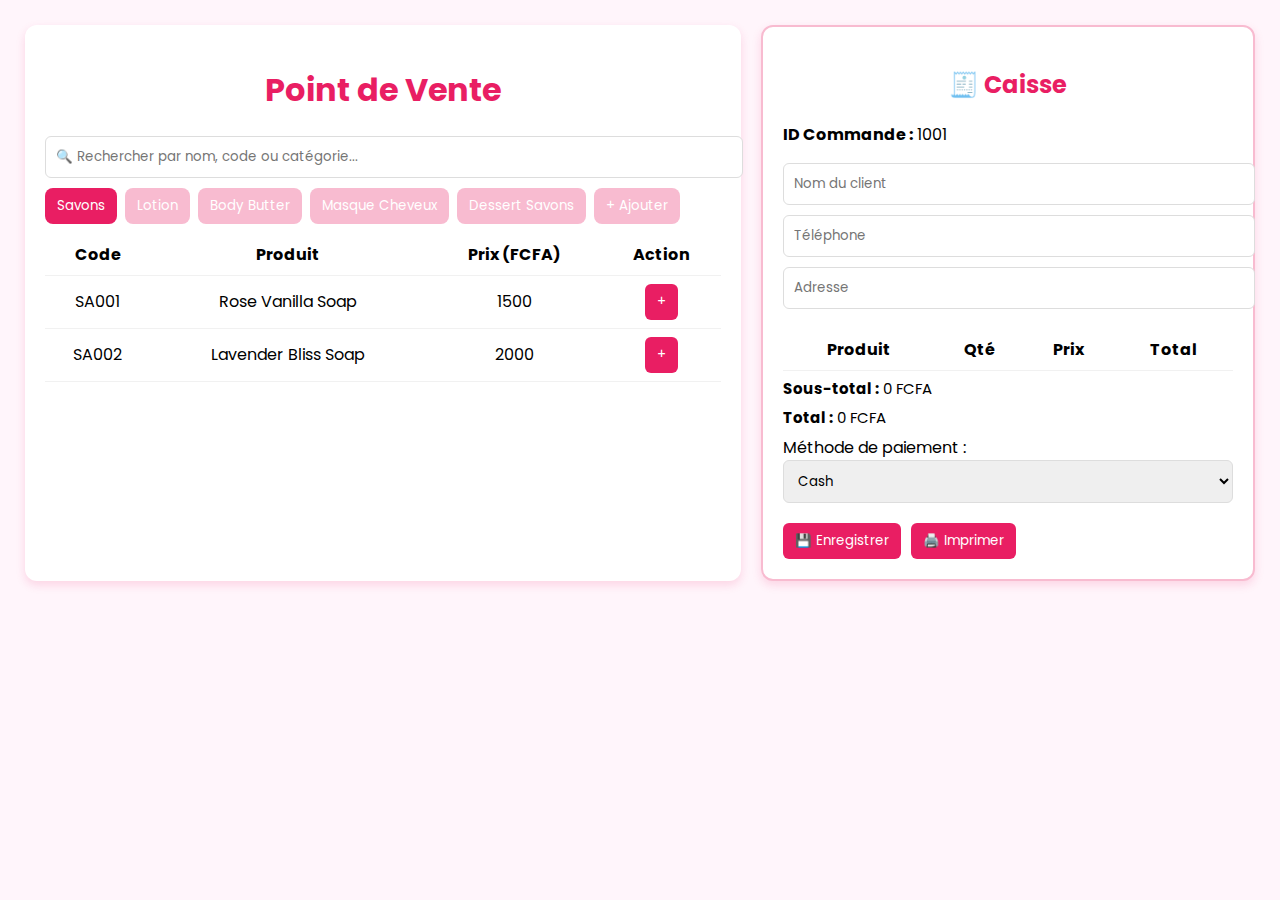
<file: Index.html>
<!DOCTYPE html>
<html lang="fr">
<head>
  <meta charset="UTF-8" />
  <meta name="viewport" content="width=device-width, initial-scale=1.0" />
  <title>Éclat de Coco POS</title>
  <link href="https://fonts.googleapis.com/css2?family=Poppins:wght@400;500;600&display=swap" rel="stylesheet">
  <style>
    body {
      margin: 0;
      font-family: 'Poppins', sans-serif;
      background-color: #fff5fb;
      display: flex;
      justify-content: space-between;
      padding: 25px;
      gap: 20px;
    }

    .product-section, .cashier-section {
      background: white;
      border-radius: 12px;
      box-shadow: 0 4px 10px rgba(233, 30, 99, 0.15);
      padding: 20px;
    }

    .product-section { flex: 1.5; }
    .cashier-section {
      flex: 1;
      border: 2px solid #f8bbd0;
    }

    h1, h2 { color: #e91e63; text-align: center; }

    input, select, button {
      font-family: 'Poppins', sans-serif;
    }

    input, select {
      width: 100%;
      padding: 10px;
      border-radius: 6px;
      border: 1px solid #ddd;
      margin-bottom: 10px;
    }

    button {
      background-color: #e91e63;
      color: white;
      border: none;
      border-radius: 6px;
      padding: 8px 12px;
      cursor: pointer;
    }

    button:hover { background-color: #d81b60; }

    .categories {
      display: flex;
      flex-wrap: wrap;
      gap: 8px;
      margin-bottom: 10px;
    }

    .category-btn {
      background: #f8bbd0;
      border: none;
      border-radius: 8px;
      padding: 8px 12px;
      color: #fff;
      cursor: pointer;
    }

    .category-btn.active { background: #e91e63; }

    table {
      width: 100%;
      border-collapse: collapse;
      margin-top: 10px;
    }

    th, td {
      border-bottom: 1px solid #f1f1f1;
      padding: 8px;
      text-align: center;
    }

    .summary p {
      font-size: 15px;
      margin: 6px 0;
    }

    .receipt {
      background: white;
      padding: 15px;
      border-radius: 10px;
      border: 1px solid #f8bbd0;
      width: 320px;
      margin: 20px auto;
      display: none;
    }
  </style>
</head>

<body>
  <!-- 🧴 PRODUITS -->
  <div class="product-section">
    <h1>Point de Vente</h1>
    <input type="text" id="searchProduct" placeholder="🔍 Rechercher par nom, code ou catégorie...">

    <div class="categories">
      <button class="category-btn active">Savons</button>
      <button class="category-btn">Lotion</button>
      <button class="category-btn">Body Butter</button>
      <button class="category-btn">Masque Cheveux</button>
      <button class="category-btn">Dessert Savons</button>
      <button class="category-btn">+ Ajouter</button>
    </div>

    <table>
      <thead>
        <tr>
          <th>Code</th>
          <th>Produit</th>
          <th>Prix (FCFA)</th>
          <th>Action</th>
        </tr>
      </thead>
      <tbody id="productList">
        <tr>
          <td>SA001</td>
          <td>Rose Vanilla Soap</td>
          <td>1500</td>
          <td><button onclick="addToCart('Rose Vanilla Soap',1500)">+</button></td>
        </tr>
        <tr>
          <td>SA002</td>
          <td>Lavender Bliss Soap</td>
          <td>2000</td>
          <td><button onclick="addToCart('Lavender Bliss Soap',2000)">+</button></td>
        </tr>
      </tbody>
    </table>
  </div>

  <!-- 💵 CAISSE -->
  <div class="cashier-section">
    <h2>🧾 Caisse</h2>
    <p><strong>ID Commande :</strong> <span id="orderId">1001</span></p>

    <div class="client-form">
      <input type="text" id="clientName" placeholder="Nom du client">
      <input type="text" id="clientPhone" placeholder="Téléphone">
      <input type="text" id="clientAddress" placeholder="Adresse">
    </div>

    <table>
      <thead>
        <tr>
          <th>Produit</th>
          <th>Qté</th>
          <th>Prix</th>
          <th>Total</th>
        </tr>
      </thead>
      <tbody id="cartItems"></tbody>
    </table>

    <div class="summary">
      <p><strong>Sous-total :</strong> <span id="subtotal">0</span> FCFA</p>
      <p><strong>Total :</strong> <span id="total">0</span> FCFA</p>
    </div>

    <label>Méthode de paiement :</label>
    <select id="paymentMethod">
      <option>Cash</option>
      <option>Wave</option>
      <option>Orange Money</option>
      <option>Moov Money</option>
      <option>Visa</option>
    </select>

    <div style="display:flex; gap:10px; margin-top:10px;">
      <button onclick="saveOrder()">💾 Enregistrer</button>
      <button onclick="printReceipt()">🖨️ Imprimer</button>
    </div>

    <!-- 🧾 REÇU -->
    <div class="receipt" id="receipt">
      <h3 style="text-align:center; color:#e91e63;">Bienvenue chez Éclat de Coco</h3>
      <p style="text-align:center; font-size:13px;">100% Produits Naturels 🌿</p>
      <hr>
      <p><strong>Nom:</strong> <span id="rName"></span></p>
      <p><strong>Adresse:</strong> <span id="rAddress"></span></p>
      <p><strong>Téléphone:</strong> <span id="rPhone"></span></p>
      <p><strong>ID Commande:</strong> <span id="rOrder"></span></p>
      <p><strong>Date:</strong> <span id="rDate"></span></p>
      <table style="width:100%;border-collapse:collapse;margin-top:10px;">
        <thead>
          <tr><th>Produit</th><th>Qté</th><th>Total</th></tr>
        </thead>
        <tbody id="rItems"></tbody>
      </table>
      <hr>
      <p><strong>Total:</strong> <span id="rTotal"></span> FCFA</p>
      <p>Le total est <span id="rTotal2"></span> FCFA sans la livraison.</p>
      <hr>
      <p style="font-size:12px;text-align:center;">
        WhatsApp : 0777000803<br>
        📧 eclatdecocoofficialci@gmail.com<br>
        Instagram : @eclatdecoco.official<br>
        ⚠️ Aucun retour possible
      </p>
    </div>
  </div>

  <!-- 🔗 External JavaScript -->
  <script src="script.js"></script>
</body>
</html>
</file>
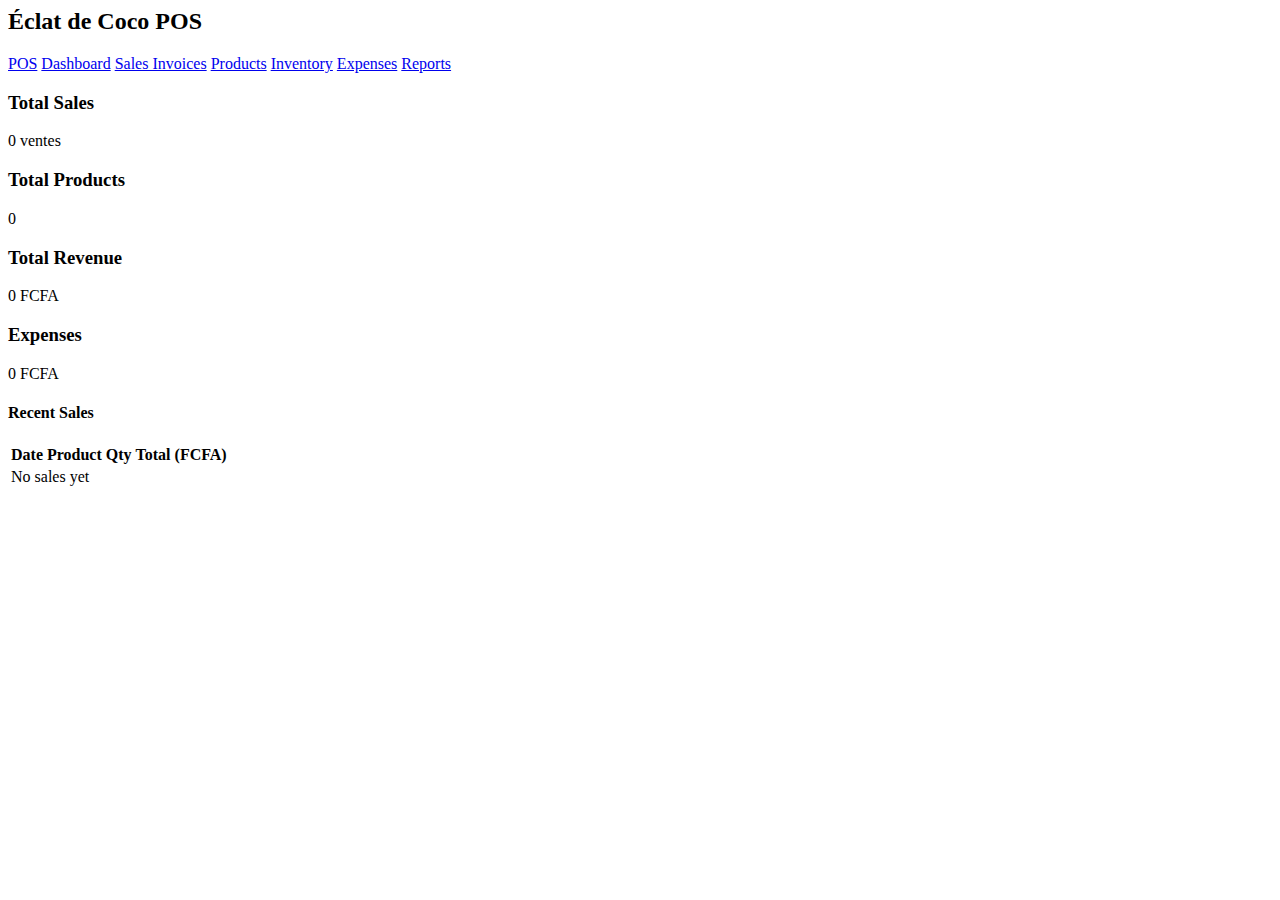
<file: dashboard.html>
<body>
  <nav>
    <h2>Éclat de Coco POS</h2>
    <div class="nav-buttons">
      <a href="index.html">POS</a>
      <a href="dashboard.html" class="active">Dashboard</a>
      <a href="sales.html">Sales Invoices</a>
      <a href="products.html">Products</a>
      <a href="inventory.html">Inventory</a>
      <a href="expenses.html">Expenses</a>
      <a href="reports.html">Reports</a>
    </div>
  </nav>

  <section class="dashboard">
    <div class="card">
      <h3>Total Sales</h3>
      <p id="total-sales">0 FCFA</p>
    </div>
    <div class="card">
      <h3>Total Products</h3>
      <p id="total-products">0</p>
    </div>
    <div class="card">
      <h3>Total Revenue</h3>
      <p id="total-revenue">0 FCFA</p>
    </div>
    <div class="card">
      <h3>Expenses</h3>
      <p id="total-expenses">0 FCFA</p>
    </div>
  </section>

  <section class="recent-sales">
    <h4>Recent Sales</h4>
    <table>
      <thead>
        <tr>
          <th>Date</th>
          <th>Product</th>
          <th>Qty</th>
          <th>Total (FCFA)</th>
        </tr>
      </thead>
      <tbody id="sales-table-body">
        <tr><td colspan="4">No sales yet</td></tr>
      </tbody>
    </table>
  </section>

  <script>
    // 🌸 Load data from localStorage
    const products = JSON.parse(localStorage.getItem('products')) || [];
    const sales = JSON.parse(localStorage.getItem('sales')) || [];
    const expenses = JSON.parse(localStorage.getItem('expenses')) || [];

    // 🧾 Calculate totals
    const totalProducts = products.length;
    const totalSales = sales.length;
    const totalRevenue = sales.reduce((sum, s) => sum + (s.total || 0), 0);
    const totalExpenses = expenses.reduce((sum, e) => sum + (e.amount || 0), 0);

    // 🩷 Update dashboard numbers
    document.getElementById('total-products').textContent = totalProducts;
    document.getElementById('total-sales').textContent = totalSales + ' ventes';
    document.getElementById('total-revenue').textContent = totalRevenue.toLocaleString() + ' FCFA';
    document.getElementById('total-expenses').textContent = totalExpenses.toLocaleString() + ' FCFA';

    // 📋 Display recent sales
    const salesTable = document.getElementById('sales-table-body');
    salesTable.innerHTML = '';

    if (sales.length > 0) {
      sales.slice(-5).reverse().forEach(sale => {
        const tr = document.createElement('tr');
        tr.innerHTML = `
          <td>${sale.date || '-'}</td>
          <td>${sale.product || '-'}</td>
          <td>${sale.qty || 0}</td>
          <td>${(sale.total || 0).toLocaleString()} FCFA</td>
        `;
        salesTable.appendChild(tr);
      });
    } else {
      salesTable.innerHTML = '<tr><td colspan="4">No sales yet</td></tr>';
    }
  </script>
</body>
</file>
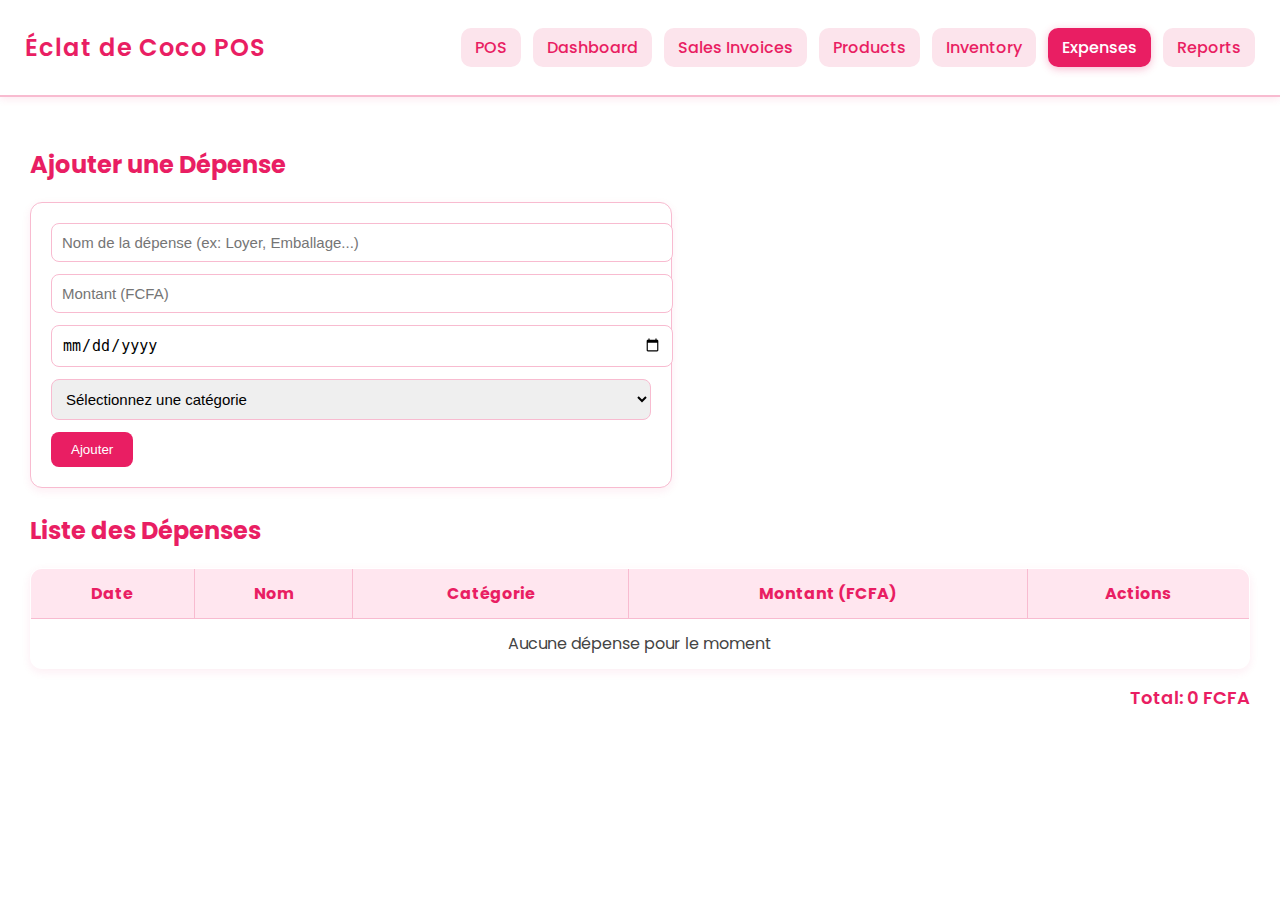
<file: expenses.html>
<!DOCTYPE html>
<html lang="fr">
<head>
  <meta charset="UTF-8">
  <meta name="viewport" content="width=device-width, initial-scale=1.0">
  <title>Dépenses | Éclat de Coco POS</title>
  <link href="https://fonts.googleapis.com/css2?family=Poppins:wght@400;500;600&display=swap" rel="stylesheet">
  <link rel="stylesheet" href="style.css">

  <style>
    body {
      font-family: 'Poppins', sans-serif;
      background: #fff;
      color: #444;
      margin: 0;
    }

    nav {
      display: flex;
      justify-content: space-between;
      align-items: center;
      background: white;
      border-bottom: 2px solid #f8bbd0;
      padding: 10px 25px;
      box-shadow: 0 2px 8px rgba(233, 30, 99, 0.1);
    }

    nav h2 {
      color: #e91e63;
      font-weight: 600;
    }

    .nav-buttons a {
      text-decoration: none;
      color: #e91e63;
      background: #fce4ec;
      border-radius: 10px;
      padding: 8px 14px;
      margin-left: 8px;
      font-weight: 500;
      transition: 0.3s;
    }

    .nav-buttons a:hover {
      background: #f8bbd0;
    }

    .nav-buttons a.active {
      background: #e91e63;
      color: #fff;
      box-shadow: 0 2px 8px rgba(233, 30, 99, 0.3);
    }

    section {
      padding: 30px;
    }

    h2 {
      color: #e91e63;
      margin-bottom: 20px;
    }

    .expense-form {
      background: #fff;
      border: 1px solid #f8bbd0;
      padding: 20px;
      border-radius: 12px;
      box-shadow: 0 3px 10px rgba(233, 30, 99, 0.08);
      margin-bottom: 25px;
      width: 100%;
      max-width: 600px;
    }

    .expense-form input,
    .expense-form select {
      width: 100%;
      padding: 10px;
      border: 1px solid #f8bbd0;
      border-radius: 8px;
      margin-bottom: 12px;
      font-size: 15px;
    }

    .expense-form button {
      background: #e91e63;
      color: white;
      border: none;
      padding: 10px 20px;
      border-radius: 8px;
      cursor: pointer;
      font-weight: 500;
      transition: 0.3s;
    }

    .expense-form button:hover {
      background: #c2185b;
    }

    table {
      width: 100%;
      border-collapse: collapse;
      background: #fff;
      border: 1px solid #f8bbd0;
      border-radius: 12px;
      overflow: hidden;
      box-shadow: 0 3px 10px rgba(233, 30, 99, 0.08);
    }

    th, td {
      border: 1px solid #f8bbd0;
      padding: 12px;
      text-align: center;
    }

    th {
      background: #ffe6ef;
      color: #e91e63;
    }

    .delete-btn {
      background: #f8bbd0;
      color: #e91e63;
      border: none;
      border-radius: 6px;
      padding: 6px 12px;
      cursor: pointer;
      transition: 0.3s;
    }

    .delete-btn:hover {
      background: #e91e63;
      color: white;
    }

    #total-expenses {
      font-weight: 600;
      font-size: 18px;
      color: #e91e63;
      margin-top: 15px;
      text-align: right;
    }
  </style>
</head>

<body>
  <nav>
    <h2>Éclat de Coco POS</h2>
    <div class="nav-buttons">
      <a href="index.html">POS</a>
      <a href="dashboard.html">Dashboard</a>
      <a href="sales_invoices.html">Sales Invoices</a>
      <a href="products.html">Products</a>
      <a href="inventory.html">Inventory</a>
      <a href="expenses.html" class="active">Expenses</a>
      <a href="reports.html">Reports</a>
    </div>
  </nav>

  <section>
    <h2>Ajouter une Dépense</h2>

    <form class="expense-form" id="expenseForm">
      <input type="text" id="expenseName" placeholder="Nom de la dépense (ex: Loyer, Emballage...)" required>
      <input type="number" id="expenseAmount" placeholder="Montant (FCFA)" required>
      <input type="date" id="expenseDate" required>
      <select id="expenseCategory" required>
        <option value="">Sélectionnez une catégorie</option>
        <option value="Loyer">Loyer</option>
        <option value="Emballage">Emballage</option>
        <option value="Ingrédients">Ingrédients</option>
        <option value="Transport">Transport</option>
        <option value="Divers">Divers</option>
      </select>
      <button type="submit">Ajouter</button>
    </form>

    <h2>Liste des Dépenses</h2>

    <table>
      <thead>
        <tr>
          <th>Date</th>
          <th>Nom</th>
          <th>Catégorie</th>
          <th>Montant (FCFA)</th>
          <th>Actions</th>
        </tr>
      </thead>
      <tbody id="expenseTableBody">
        <tr><td colspan="5">Aucune dépense pour le moment</td></tr>
      </tbody>
    </table>

    <p id="total-expenses">Total: 0 FCFA</p>
  </section>

  <script>
    const expenseForm = document.getElementById('expenseForm');
    const tableBody = document.getElementById('expenseTableBody');
    const totalExpenses = document.getElementById('total-expenses');

    let expenses = JSON.parse(localStorage.getItem('expenses')) || [];

    function renderExpenses() {
      tableBody.innerHTML = '';
      if (expenses.length === 0) {
        tableBody.innerHTML = '<tr><td colspan="5">Aucune dépense pour le moment</td></tr>';
        totalExpenses.textContent = 'Total: 0 FCFA';
        return;
      }

      let total = 0;

      expenses.forEach((exp, index) => {
        const tr = document.createElement('tr');
        tr.innerHTML = `
          <td>${exp.date}</td>
          <td>${exp.name}</td>
          <td>${exp.category}</td>
          <td>${parseFloat(exp.amount).toLocaleString()}</td>
          <td><button class="delete-btn" onclick="deleteExpense(${index})">🗑 Supprimer</button></td>
        `;
        tableBody.appendChild(tr);
        total += parseFloat(exp.amount);
      });

      totalExpenses.textContent = 'Total: ' + total.toLocaleString() + ' FCFA';
    }

    expenseForm.addEventListener('submit', (e) => {
      e.preventDefault();
      const name = document.getElementById('expenseName').value;
      const amount = document.getElementById('expenseAmount').value;
      const date = document.getElementById('expenseDate').value;
      const category = document.getElementById('expenseCategory').value;

      expenses.push({ name, amount, date, category });
      localStorage.setItem('expenses', JSON.stringify(expenses));
      expenseForm.reset();
      renderExpenses();
    });

    function deleteExpense(index) {
      if (confirm('Supprimer cette dépense ?')) {
        expenses.splice(index, 1);
        localStorage.setItem('expenses', JSON.stringify(expenses));
        renderExpenses();
      }
    }

    renderExpenses();
  </script>
</body>
</html>
</file>
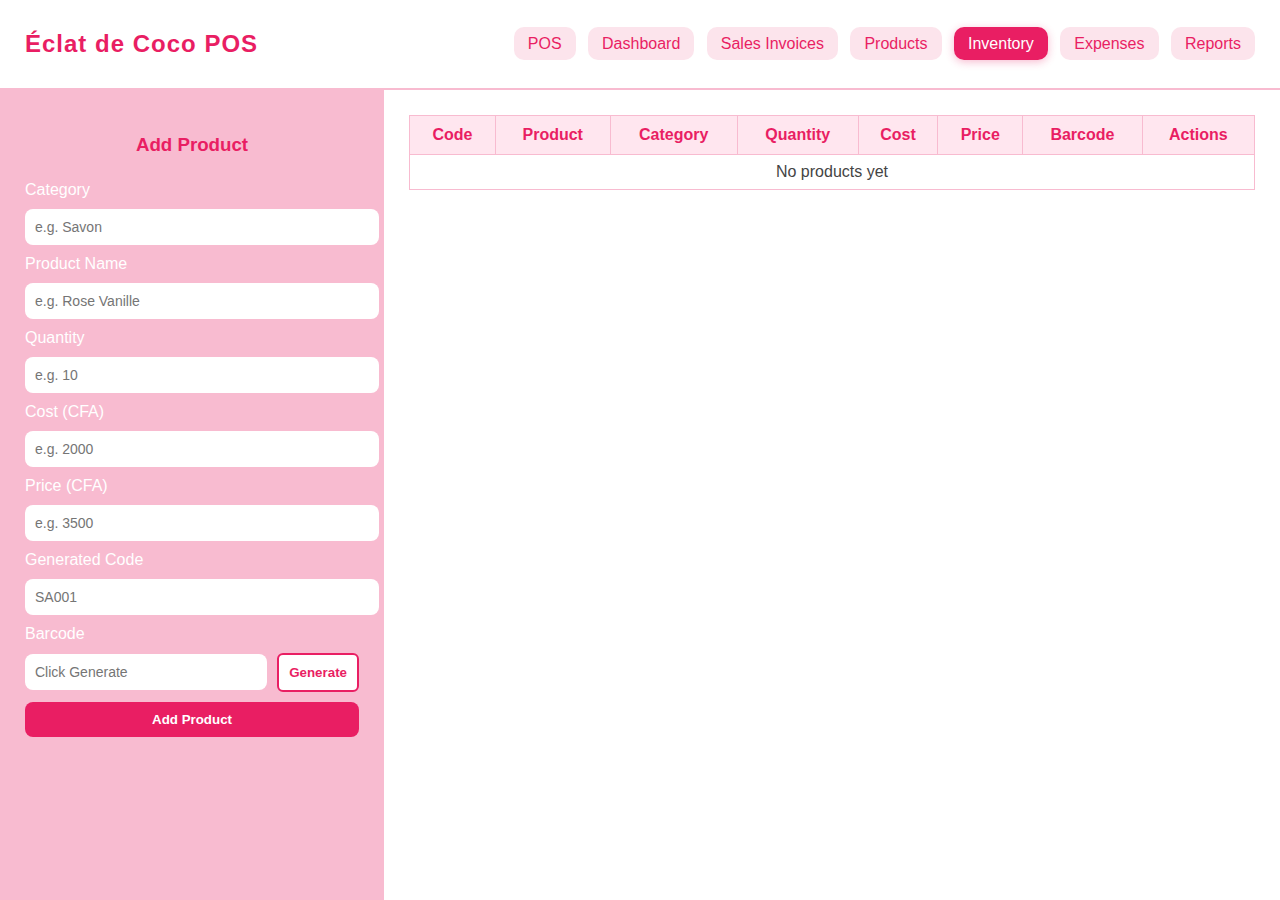
<file: inventory.html>
<!DOCTYPE html>
<html lang="fr">
<head>
  <meta charset="UTF-8" />
  <meta name="viewport" content="width=device-width, initial-scale=1.0" />
  <title>Inventory | Éclat de Coco POS</title>
  <link rel="stylesheet" href="style.css" />
  <style>
    .inventory-container {
      display: flex;
      height: 100vh;
      background: #fff;
      font-family: 'Poppins', sans-serif;
    }

    .inventory-form {
      width: 30%;
      background: #f8bbd0;
      padding: 25px;
      box-sizing: border-box;
      display: flex;
      flex-direction: column;
      justify-content: flex-start;
      gap: 10px;
    }

    .inventory-form h3 {
      color: #e91e63;
      text-align: center;
      margin-bottom: 15px;
    }

    .inventory-form label {
      font-weight: 500;
      color: #fff;
    }

    .inventory-form input {
      width: 100%;
      padding: 10px;
      border: none;
      border-radius: 8px;
      outline: none;
      font-size: 14px;
    }

    .inventory-form button {
      background: #e91e63;
      color: white;
      border: none;
      border-radius: 8px;
      padding: 10px;
      cursor: pointer;
      font-weight: 600;
      transition: all 0.3s ease;
    }

    .inventory-form button:hover {
      background: #d81b60;
    }

    .inventory-table {
      flex: 1;
      padding: 25px;
      overflow-y: auto;
    }

    .inventory-table table {
      width: 100%;
      border-collapse: collapse;
      text-align: center;
    }

    .inventory-table th {
      background-color: #ffe6ef;
      color: #e91e63;
      padding: 10px;
      border: 1px solid #f8bbd0;
    }

    .inventory-table td {
      border: 1px solid #f8bbd0;
      padding: 8px;
    }

    .edit-btn, .delete-btn {
      border: none;
      padding: 6px 10px;
      border-radius: 6px;
      cursor: pointer;
      font-size: 13px;
    }

    .edit-btn {
      background-color: #f8bbd0;
      color: #e91e63;
    }

    .delete-btn {
      background-color: #e91e63;
      color: #fff;
    }

    .barcode-box {
      display: flex;
      gap: 10px;
      align-items: center;
    }

    .barcode-box button {
      background-color: white;
      color: #e91e63;
      border: 2px solid #e91e63;
      font-weight: 600;
      border-radius: 6px;
      cursor: pointer;
    }

    .barcode-box button:hover {
      background-color: #e91e63;
      color: white;
    }
  </style>
</head>

<body>
  <nav>
    <h2>Éclat de Coco POS</h2>
    <div class="nav-buttons">
      <a href="index.html">POS</a>
      <a href="dashboard.html">Dashboard</a>
      <a href="sales_invoices.html">Sales Invoices</a>
      <a href="products.html">Products</a>
      <a href="inventory.html" class="active">Inventory</a>
      <a href="expenses.html">Expenses</a>
      <a href="reports.html">Reports</a>
    </div>
  </nav>

  <div class="inventory-container">
    <!-- 💖 Left: Add Product Form -->
    <div class="inventory-form">
      <h3>Add Product</h3>

      <label>Category</label>
      <input type="text" id="category" placeholder="e.g. Savon" />

      <label>Product Name</label>
      <input type="text" id="name" placeholder="e.g. Rose Vanille" />

      <label>Quantity</label>
      <input type="number" id="quantity" placeholder="e.g. 10" />

      <label>Cost (CFA)</label>
      <input type="number" id="cost" placeholder="e.g. 2000" />

      <label>Price (CFA)</label>
      <input type="number" id="price" placeholder="e.g. 3500" />

      <label>Generated Code</label>
      <input type="text" id="code" placeholder="SA001" readonly />

      <label>Barcode</label>
      <div class="barcode-box">
        <input type="text" id="barcode" placeholder="Click Generate" readonly />
        <button type="button" onclick="generateBarcode()">Generate</button>
      </div>

      <button onclick="addProduct()">Add Product</button>
    </div>

    <!-- 💖 Right: Product Table -->
    <div class="inventory-table">
      <table id="productTable">
        <thead>
          <tr>
            <th>Code</th>
            <th>Product</th>
            <th>Category</th>
            <th>Quantity</th>
            <th>Cost</th>
            <th>Price</th>
            <th>Barcode</th>
            <th>Actions</th>
          </tr>
        </thead>
        <tbody id="productBody">
          <tr><td colspan="8">No products yet</td></tr>
        </tbody>
      </table>
    </div>
  </div>

  <script>
    const tableBody = document.getElementById('productBody');
    let inventory = JSON.parse(localStorage.getItem('inventory')) || [];

    const categoryCodes = {
      "savon": "SA",
      "lotion": "LO",
      "masque": "MA",
      "cheveux": "CH",
      "body butter": "BB"
    };

    function generateProductCode(category) {
      const prefix = categoryCodes[category.toLowerCase()] || "PR";
      const randomNum = Math.floor(1 + Math.random() * 999).toString().padStart(3, '0');
      return prefix + randomNum;
    }

    function generateBarcode() {
      const randomBarcode = Math.floor(100000000000 + Math.random() * 900000000000);
      document.getElementById('barcode').value = randomBarcode;
    }

    function loadInventory() {
      tableBody.innerHTML = '';
      if (inventory.length === 0) {
        tableBody.innerHTML = '<tr><td colspan="8">No products yet</td></tr>';
        return;
      }

      inventory.forEach((item, i) => {
        const row = document.createElement('tr');
        row.innerHTML = `
          <td>${item.code}</td>
          <td>${item.productName}</td>
          <td>${item.category}</td>
          <td>${item.quantity}</td>
          <td>${item.cost}</td>
          <td>${item.price}</td>
          <td>${item.barcode}</td>
          <td>
            <button class="edit-btn" onclick="editProduct(${i})">Edit</button>
            <button class="delete-btn" onclick="deleteProduct(${i})">Delete</button>
          </td>
        `;
        tableBody.appendChild(row);
      });
    }

    function addProduct() {
      const category = document.getElementById('category').value.trim();
      const name = document.getElementById('name').value.trim();
      const quantity = document.getElementById('quantity').value.trim();
      const cost = document.getElementById('cost').value.trim();
      const price = document.getElementById('price').value.trim();
      const barcode = document.getElementById('barcode').value.trim();

      if (!category || !name || !quantity || !cost || !price) {
        alert('Please fill all fields.');
        return;
      }

      const code = generateProductCode(category);
      document.getElementById('code').value = code;

      const newProduct = {
        code,
        productName: name,
        category,
        quantity,
        cost,
        price,
        barcode
      };

      inventory.push(newProduct);
      localStorage.setItem('inventory', JSON.stringify(inventory));
      loadInventory();

      // 🧼 Clear form completely
      document.querySelectorAll('.inventory-form input').forEach(input => input.value = '');
    }

    function deleteProduct(index) {
      if (confirm("Delete this product?")) {
        inventory.splice(index, 1);
        localStorage.setItem('inventory', JSON.stringify(inventory));
        loadInventory();
      }
    }

    function editProduct(index) {
      const product = inventory[index];
      const newName = prompt("Edit product name:", product.productName);
      if (newName !== null && newName.trim() !== "") {
        inventory[index].productName = newName.trim();
        localStorage.setItem('inventory', JSON.stringify(inventory));
        loadInventory();
      }
    }

    document.addEventListener('DOMContentLoaded', loadInventory);
  </script>
</body>
</html>
</file>
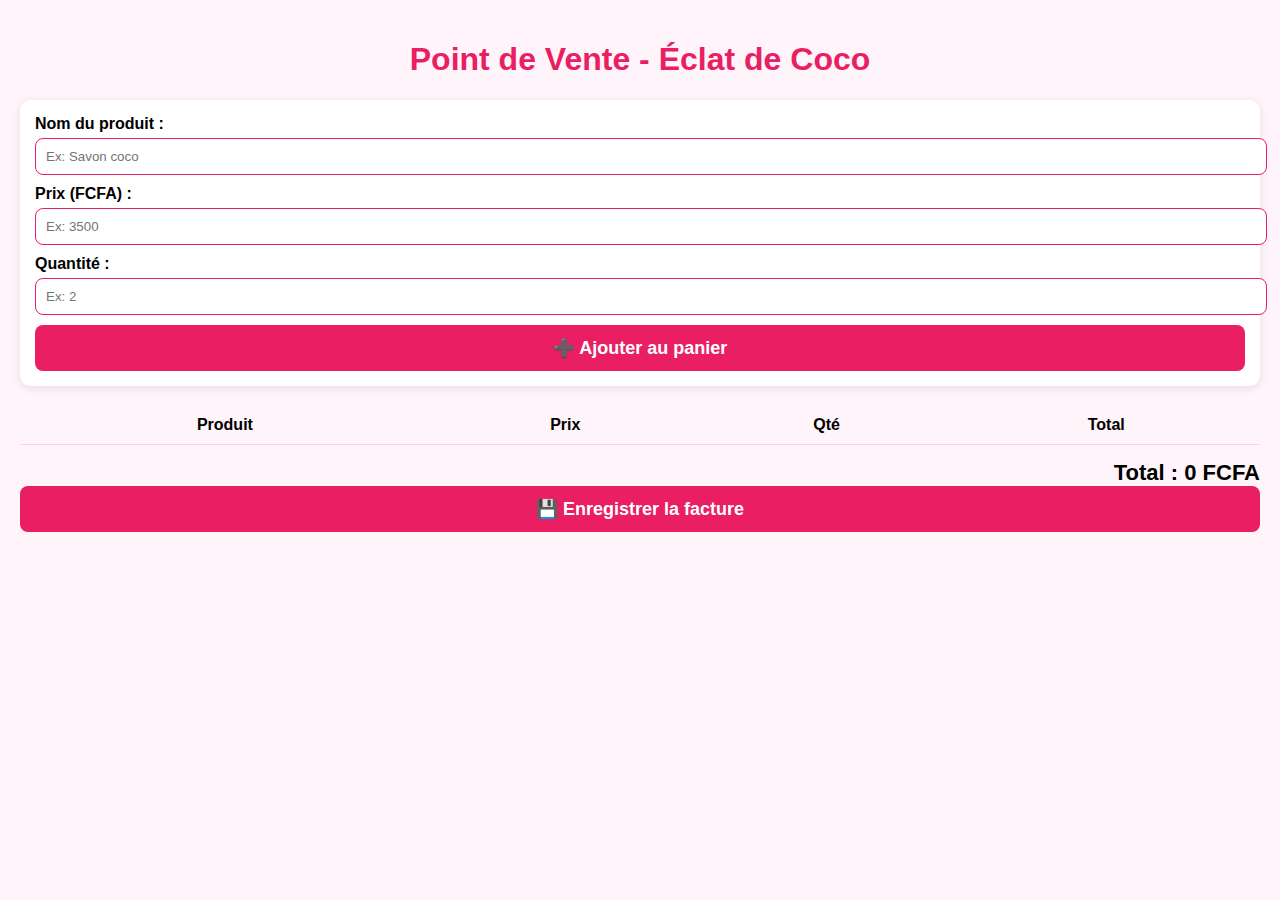
<file: Pos.html>
<!DOCTYPE html>
<html lang="fr">
<head>
  <meta charset="UTF-8">
  <meta name="viewport" content="width=device-width, initial-scale=1.0">
  <title>POS - Éclat de Coco</title>

  <style>
    body {
      font-family: Poppins, sans-serif;
      margin: 0;
      background: #fff4fa;
      padding: 20px;
    }

    h1 {
      text-align: center;
      color: #e91e63;
    }

    .product-inputs, .invoice-box {
      background: white;
      padding: 15px;
      border-radius: 10px;
      margin-bottom: 20px;
      box-shadow: 0px 2px 8px rgba(0,0,0,0.1);
    }

    label { font-weight: 600; }

    input {
      width: 100%;
      padding: 10px;
      margin-top: 5px;
      margin-bottom: 10px;
      border: 1px solid #e91e63;
      border-radius: 8px;
    }

    button {
      width: 100%;
      padding: 12px;
      background: #e91e63;
      border: none;
      border-radius: 8px;
      color: white;
      font-size: 18px;
      font-weight: 600;
      cursor: pointer;
    }

    table {
      width: 100%;
      margin-top: 20px;
      border-collapse: collapse;
    }

    table th, table td {
      padding: 10px;
      border-bottom: 1px solid #ffd3e0;
    }

    .total-display {
      font-size: 22px;
      text-align: right;
      font-weight: bold;
      margin-top: 15px;
    }
  </style>
</head>

<body>

<h1>Point de Vente - Éclat de Coco</h1>

<!-- 🔸 Ajouter un produit -->
<div class="product-inputs">
  <label>Nom du produit :</label>
  <input type="text" id="productName" placeholder="Ex: Savon coco">

  <label>Prix (FCFA) :</label>
  <input type="number" id="productPrice" placeholder="Ex: 3500">

  <label>Quantité :</label>
  <input type="number" id="productQty" placeholder="Ex: 2">

  <button onclick="addToCart()">➕ Ajouter au panier</button>
</div>

<!-- 🔸 Panier -->
<table id="cartTable">
  <thead>
    <tr>
      <th>Produit</th>
      <th>Prix</th>
      <th>Qté</th>
      <th>Total</th>
    </tr>
  </thead>
  <tbody></tbody>
</table>

<div class="total-display" id="totalDisplay">Total : 0 FCFA</div>

<button onclick="saveInvoice()">💾 Enregistrer la facture</button>

<script>
  let cart = [];

  function addToCart() {
    const name = document.getElementById("productName").value;
    const price = parseFloat(document.getElementById("productPrice").value);
    const qty = parseInt(document.getElementById("productQty").value);

    if (!name || !price || !qty) {
      alert("Veuillez remplir tous les champs.");
      return;
    }

    const total = price * qty;
    cart.push({ name, price, qty, total });
    updateTable();
  }

  function updateTable() {
    const tbody = document.querySelector("#cartTable tbody");
    tbody.innerHTML = "";

    let grandTotal = 0;

    cart.forEach(item => {
      grandTotal += item.total;

      const row = `
        <tr>
          <td>${item.name}</td>
          <td>${item.price} FCFA</td>
          <td>${item.qty}</td>
          <td>${item.total} FCFA</td>
        </tr>
      `;

      tbody.innerHTML += row;
    });

    document.getElementById("totalDisplay").textContent =
      "Total : " + grandTotal + " FCFA";
  }

  function saveInvoice() {
    if (cart.length === 0) {
      alert("Le panier est vide.");
      return;
    }

    const invoices = JSON.parse(localStorage.getItem("invoices") || "[]");

    const invoice = {
      id: Date.now(),
      date: new Date().toLocaleString(),
      items: cart,
      total: cart.reduce((sum, item) => sum + item.total, 0)
    };

    invoices.push(invoice);

    localStorage.setItem("invoices", JSON.stringify(invoices));

    alert("Facture enregistrée !");
    cart = [];
    updateTable();
  }
</script>

</body>
</html>
</file>
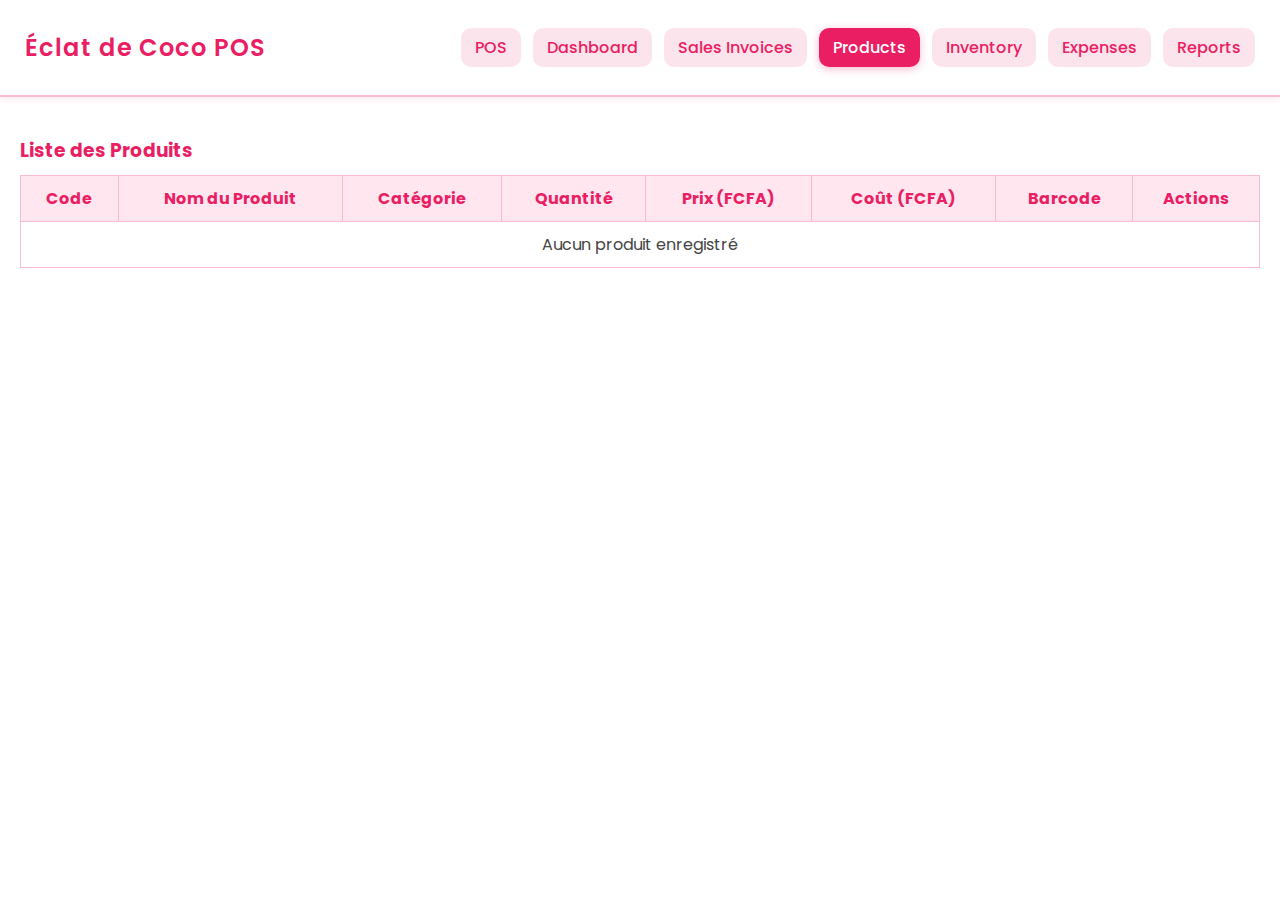
<file: products.html>
<!DOCTYPE html>
<html lang="fr">
<head>
  <meta charset="UTF-8">
  <meta name="viewport" content="width=device-width, initial-scale=1.0">
  <title>Produits | Éclat de Coco POS</title>
  <link href="https://fonts.googleapis.com/css2?family=Poppins:wght@400;500;600&display=swap" rel="stylesheet">
  <link rel="stylesheet" href="style.css">
</head>
<body>
  <nav>
    <h2>Éclat de Coco POS</h2>
    <div class="nav-buttons">
      <a href="index.html">POS</a>
      <a href="dashboard.html">Dashboard</a>
      <a href="sales.html">Sales Invoices</a>
      <a href="products.html" class="active">Products</a>
      <a href="inventory.html">Inventory</a>
      <a href="expenses.html">Expenses</a>
      <a href="reports.html">Reports</a>
    </div>
  </nav>

  <section class="product-section">
    <h3>Liste des Produits</h3>
    <table>
      <thead>
        <tr>
          <th>Code</th>
          <th>Nom du Produit</th>
          <th>Catégorie</th>
          <th>Quantité</th>
          <th>Prix (FCFA)</th>
          <th>Coût (FCFA)</th>
          <th>Barcode</th>
          <th>Actions</th>
        </tr>
      </thead>
      <tbody id="product-table-body">
        <tr><td colspan="8">Aucun produit enregistré</td></tr>
      </tbody>
    </table>
  </section>

  <script>
    // 🌸 Load products from localStorage
    const products = JSON.parse(localStorage.getItem('products')) || [];
    const tableBody = document.getElementById('product-table-body');

    if (products.length > 0) {
      tableBody.innerHTML = '';
      products.forEach((p, index) => {
        const tr = document.createElement('tr');
        tr.innerHTML = `
          <td>${p.code || '-'}</td>
          <td>${p.name || '-'}</td>
          <td>${p.category || '-'}</td>
          <td>${p.quantity || 0}</td>
          <td>${p.price?.toLocaleString() || 0}</td>
          <td>${p.cost?.toLocaleString() || 0}</td>
          <td>${p.barcode || '-'}</td>
          <td>
            <button class="edit-btn" onclick="editProduct(${index})">✏️</button>
            <button class="delete-btn" onclick="deleteProduct(${index})">🗑️</button>
          </td>
        `;
        tableBody.appendChild(tr);
      });
    }

    // 🩷 Delete product
    function deleteProduct(index) {
      if (confirm('Supprimer ce produit ?')) {
        products.splice(index, 1);
        localStorage.setItem('products', JSON.stringify(products));
        location.reload();
      }
    }

    // 🪞 Edit product
    function editProduct(index) {
      const product = products[index];
      const newName = prompt('Modifier le nom du produit :', product.name);
      if (newName !== null) {
        product.name = newName;
        localStorage.setItem('products', JSON.stringify(products));
        location.reload();
      }
    }
  </script>
</body>
</html>
</file>
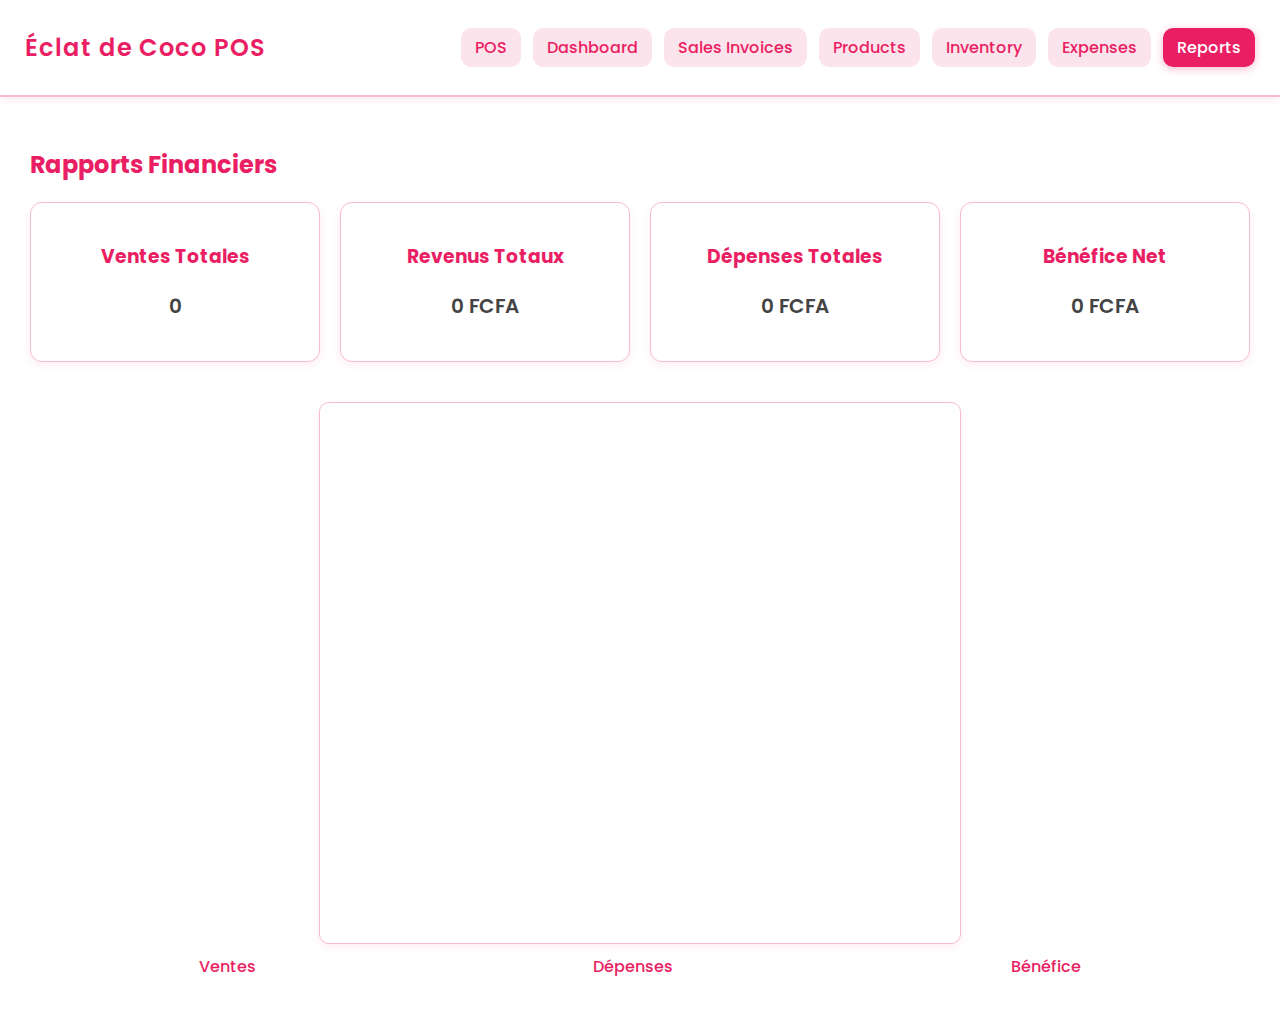
<file: reports.html>
<!DOCTYPE html>
<html lang="fr">
<head>
  <meta charset="UTF-8" />
  <meta name="viewport" content="width=device-width, initial-scale=1.0" />
  <title>Rapports | Éclat de Coco POS</title>
  <link href="https://fonts.googleapis.com/css2?family=Poppins:wght@400;500;600&display=swap" rel="stylesheet">
  <link rel="stylesheet" href="style.css">

  <style>
    body {
      font-family: 'Poppins', sans-serif;
      background: #fff;
      margin: 0;
      color: #444;
    }

    nav {
      display: flex;
      justify-content: space-between;
      align-items: center;
      background: white;
      border-bottom: 2px solid #f8bbd0;
      padding: 10px 25px;
      box-shadow: 0 2px 8px rgba(233, 30, 99, 0.1);
    }

    nav h2 {
      color: #e91e63;
      font-weight: 600;
    }

    .nav-buttons a {
      text-decoration: none;
      color: #e91e63;
      background: #fce4ec;
      border-radius: 10px;
      padding: 8px 14px;
      margin-left: 8px;
      font-weight: 500;
      transition: 0.3s;
    }

    .nav-buttons a:hover {
      background: #f8bbd0;
    }

    .nav-buttons a.active {
      background: #e91e63;
      color: white;
      box-shadow: 0 2px 8px rgba(233, 30, 99, 0.3);
    }

    .reports-container {
      padding: 30px;
    }

    h2 {
      color: #e91e63;
      margin-bottom: 20px;
    }

    /* 💗 Summary Cards */
    .summary {
      display: grid;
      grid-template-columns: repeat(auto-fit, minmax(220px, 1fr));
      gap: 20px;
      margin-bottom: 40px;
    }

    .card {
      background: white;
      border: 1px solid #f8bbd0;
      border-radius: 12px;
      box-shadow: 0 3px 10px rgba(233, 30, 99, 0.08);
      padding: 20px;
      text-align: center;
    }

    .card h3 {
      color: #e91e63;
      margin-bottom: 10px;
    }

    .card p {
      font-size: 20px;
      font-weight: 600;
    }

    /* 📊 Chart Style */
    canvas {
      width: 100%;
      max-width: 600px;
      background: #fff;
      border: 1px solid #f8bbd0;
      border-radius: 10px;
      padding: 20px;
      box-shadow: 0 3px 10px rgba(233, 30, 99, 0.08);
      display: block;
      margin: auto;
    }

    .chart-labels {
      display: flex;
      justify-content: space-around;
      margin-top: 10px;
      font-weight: 500;
      color: #e91e63;
    }
  </style>
</head>

<body>
  <nav>
    <h2>Éclat de Coco POS</h2>
    <div class="nav-buttons">
      <a href="index.html">POS</a>
      <a href="dashboard.html">Dashboard</a>
      <a href="sales_invoices.html">Sales Invoices</a>
      <a href="products.html">Products</a>
      <a href="inventory.html">Inventory</a>
      <a href="expenses.html">Expenses</a>
      <a href="reports.html" class="active">Reports</a>
    </div>
  </nav>

  <div class="reports-container">
    <h2>Rapports Financiers</h2>

    <!-- 🌸 Summary Cards -->
    <div class="summary">
      <div class="card">
        <h3>Ventes Totales</h3>
        <p id="total-sales">0</p>
      </div>
      <div class="card">
        <h3>Revenus Totaux</h3>
        <p id="total-revenue">0 FCFA</p>
      </div>
      <div class="card">
        <h3>Dépenses Totales</h3>
        <p id="total-expenses">0 FCFA</p>
      </div>
      <div class="card">
        <h3>Bénéfice Net</h3>
        <p id="net-profit">0 FCFA</p>
      </div>
    </div>

    <!-- 📈 Chart -->
    <canvas id="reportChart" height="250"></canvas>
    <div class="chart-labels">
      <span>Ventes</span>
      <span>Dépenses</span>
      <span>Bénéfice</span>
    </div>
  </div>

  <script>
    const sales = JSON.parse(localStorage.getItem('sales')) || [];
    const expenses = JSON.parse(localStorage.getItem('expenses')) || [];

    const totalSales = sales.length;
    const totalRevenue = sales.reduce((sum, s) => sum + (parseFloat(s.total) || 0), 0);
    const totalExpenses = expenses.reduce((sum, e) => sum + (parseFloat(e.amount) || 0), 0);
    const netProfit = totalRevenue - totalExpenses;

    document.getElementById('total-sales').textContent = totalSales;
    document.getElementById('total-revenue').textContent = totalRevenue.toLocaleString() + ' FCFA';
    document.getElementById('total-expenses').textContent = totalExpenses.toLocaleString() + ' FCFA';
    document.getElementById('net-profit').textContent = netProfit.toLocaleString() + ' FCFA';

    // 💕 Simple Bar Chart (no external library needed)
    const canvas = document.getElementById('reportChart');
    const ctx = canvas.getContext('2d');

    const data = [totalRevenue, totalExpenses, netProfit];
    const colors = ['#f8bbd0', '#f48fb1', '#e91e63'];

    const maxVal = Math.max(...data) * 1.2;
    const barWidth = 80;
    const spacing = 100;
    const startX = 80;

    ctx.clearRect(0, 0, canvas.width, canvas.height);
    ctx.font = '14px Poppins';
    ctx.textAlign = 'center';

    data.forEach((val, i) => {
      const height = (val / maxVal) * 200;
      const x = startX + i * spacing;
      const y = 230 - height;
      ctx.fillStyle = colors[i];
      ctx.fillRect(x, y, barWidth, height);
      ctx.fillStyle = '#444';
      ctx.fillText(val.toLocaleString() + ' FCFA', x + barWidth / 2, y - 10);
    });
  </script>
</body>
</html>
</file>
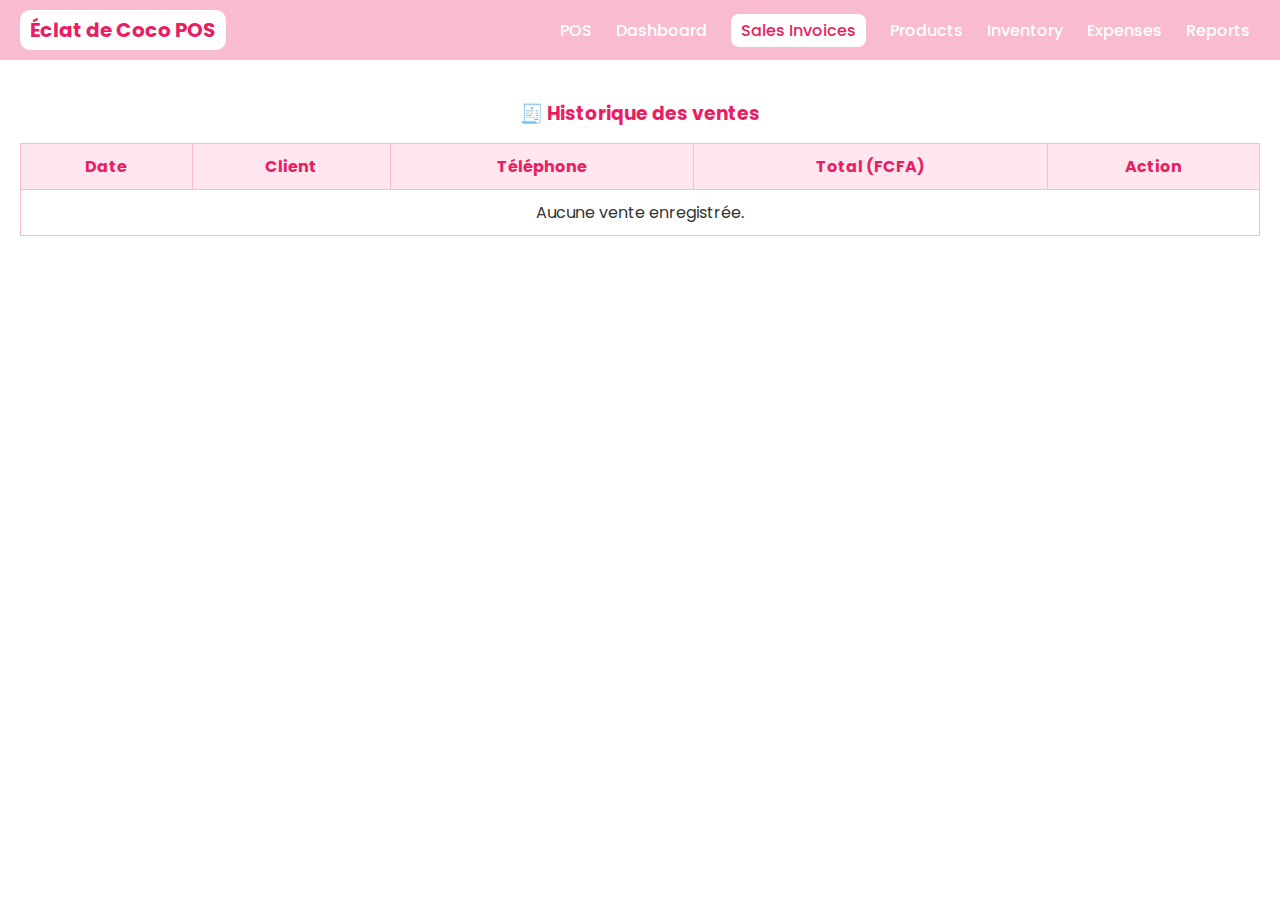
<file: sales.html>
<!DOCTYPE html>
<html lang="fr">
<head>
  <meta charset="UTF-8">
  <meta name="viewport" content="width=device-width, initial-scale=1.0">
  <title>Sales Invoices | Éclat de Coco POS</title>
  <link href="https://fonts.googleapis.com/css2?family=Poppins:wght@400;500;600&display=swap" rel="stylesheet">

  <style>
    body {
      margin: 0;
      font-family: "Poppins", sans-serif;
      background-color: #fff;
      color: #333;
    }

    nav {
      background-color: #f8bbd0;
      color: white;
      display: flex;
      justify-content: space-between;
      align-items: center;
      padding: 10px 20px;
    }

    nav h2 {
      margin: 0;
      font-size: 20px;
      color: #e91e63;
      background-color: white;
      padding: 5px 10px;
      border-radius: 10px;
    }

    .nav-buttons a {
      color: white;
      text-decoration: none;
      margin: 0 10px;
      font-weight: 500;
      transition: 0.3s;
    }

    .nav-buttons a:hover,
    .nav-buttons a.active {
      color: #e91e63;
      background-color: white;
      padding: 5px 10px;
      border-radius: 8px;
    }

    .container { padding: 20px; }

    h3 {
      color: #e91e63;
      margin-bottom: 15px;
      text-align: center;
    }

    table {
      width: 100%;
      border-collapse: collapse;
      margin-top: 15px;
    }

    th, td {
      padding: 10px;
      border: 1px solid #f8bbd0;
      text-align: center;
    }

    th {
      background-color: #ffe6ef;
      color: #e91e63;
    }

    tr:nth-child(even) { background-color: #fff0f6; }

    .view-btn {
      border: none;
      border-radius: 6px;
      padding: 6px 12px;
      cursor: pointer;
      font-weight: 600;
      background-color: #f8bbd0;
      color: #e91e63;
      transition: 0.3s;
    }

    .view-btn:hover {
      background-color: #e91e63;
      color: white;
    }

    /* Popup */
    .popup-overlay {
      position: fixed;
      top: 0;
      left: 0;
      width: 100%;
      height: 100%;
      background: rgba(0, 0, 0, 0.5);
      display: none;
      justify-content: center;
      align-items: center;
      z-index: 100;
    }

    .popup {
      background: white;
      border-radius: 10px;
      padding: 20px;
      width: 90%;
      max-width: 500px;
      text-align: center;
      box-shadow: 0 4px 10px rgba(0,0,0,0.1);
    }

    .popup-buttons {
      display: flex;
      justify-content: center;
      gap: 10px;
      margin-top: 15px;
    }

    .popup button {
      border: none;
      padding: 6px 12px;
      border-radius: 6px;
      font-weight: 600;
      cursor: pointer;
      background-color: #e91e63;
      color: white;
    }

    .print-btn {
      background-color: #f8bbd0;
      color: #e91e63;
    }

    .print-btn:hover {
      background-color: #e91e63;
      color: white;
    }

    @media print {
      nav, .popup-buttons {
        display: none;
      }
    }
  </style>
</head>

<body>
  <nav>
    <h2>Éclat de Coco POS</h2>
    <div class="nav-buttons">
      <a href="index.html">POS</a>
      <a href="dashboard.html">Dashboard</a>
      <a href="sales_invoices.html" class="active">Sales Invoices</a>
      <a href="products.html">Products</a>
      <a href="inventory.html">Inventory</a>
      <a href="expenses.html">Expenses</a>
      <a href="reports.html">Reports</a>
    </div>
  </nav>

  <div class="container">
    <h3>🧾 Historique des ventes</h3>
    <table id="salesTable">
      <thead>
        <tr>
          <th>Date</th>
          <th>Client</th>
          <th>Téléphone</th>
          <th>Total (FCFA)</th>
          <th>Action</th>
        </tr>
      </thead>
      <tbody></tbody>
    </table>
  </div>

  <!-- Popup -->
  <div class="popup-overlay" id="popupOverlay">
    <div class="popup" id="popupContent">
      <h4>Détails de la facture</h4>
      <div id="invoiceDetails"></div>
      <div class="popup-buttons">
        <button class="print-btn" onclick="printInvoice()">🖨️ Imprimer</button>
        <button onclick="closePopup()">Fermer</button>
      </div>
    </div>
  </div>

  <script>
    function loadSales() {
      const sales = JSON.parse(localStorage.getItem("sales")) || [];
      const tableBody = document.querySelector("#salesTable tbody");
      tableBody.innerHTML = "";

      if (sales.length === 0) {
        tableBody.innerHTML = `<tr><td colspan="5">Aucune vente enregistrée.</td></tr>`;
        return;
      }

      sales.forEach((sale, index) => {
        const row = document.createElement("tr");
        row.innerHTML = `
          <td>${sale.date}</td>
          <td>${sale.client}</td>
          <td>${sale.phone}</td>
          <td>${sale.total.toLocaleString()}</td>
          <td><button class="view-btn" onclick="viewInvoice(${index})">Voir</button></td>
        `;
        tableBody.appendChild(row);
      });
    }

    function viewInvoice(index) {
      const sales = JSON.parse(localStorage.getItem("sales")) || [];
      const sale = sales[index];
      if (!sale) return;

      let html = `
        <p><strong>Date :</strong> ${sale.date}</p>
        <p><strong>Client :</strong> ${sale.client}</p>
        <p><strong>Téléphone :</strong> ${sale.phone}</p>
        <table>
          <thead><tr><th>Produit</th><th>Qté</th><th>Total (FCFA)</th></tr></thead>
          <tbody>
      `;

      sale.items.forEach(item => {
        html += `<tr><td>${item.product}</td><td>${item.qty}</td><td>${item.total}</td></tr>`;
      });

      html += `
          </tbody>
        </table>
        <p><strong>Total Vente :</strong> ${sale.total.toLocaleString()} FCFA</p>
      `;

      document.getElementById("invoiceDetails").innerHTML = html;
      document.getElementById("popupOverlay").style.display = "flex";
    }

    function closePopup() {
      document.getElementById("popupOverlay").style.display = "none";
    }

    function printInvoice() {
      const popupContent = document.getElementById("popupContent").innerHTML;
      const printWindow = window.open("", "", "width=600,height=700");

      printWindow.document.write(`
        <html>
          <head>
            <title>Facture | Éclat de Coco</title>
            <link href="https://fonts.googleapis.com/css2?family=Poppins:wght@400;500;600&display=swap" rel="stylesheet">
          </head>
          <body>${popupContent}</body>
        </html>
      `);

      printWindow.document.close();
      printWindow.print();
    }

    document.addEventListener("DOMContentLoaded", loadSales);
  </script>
</body>
</html>
</file>
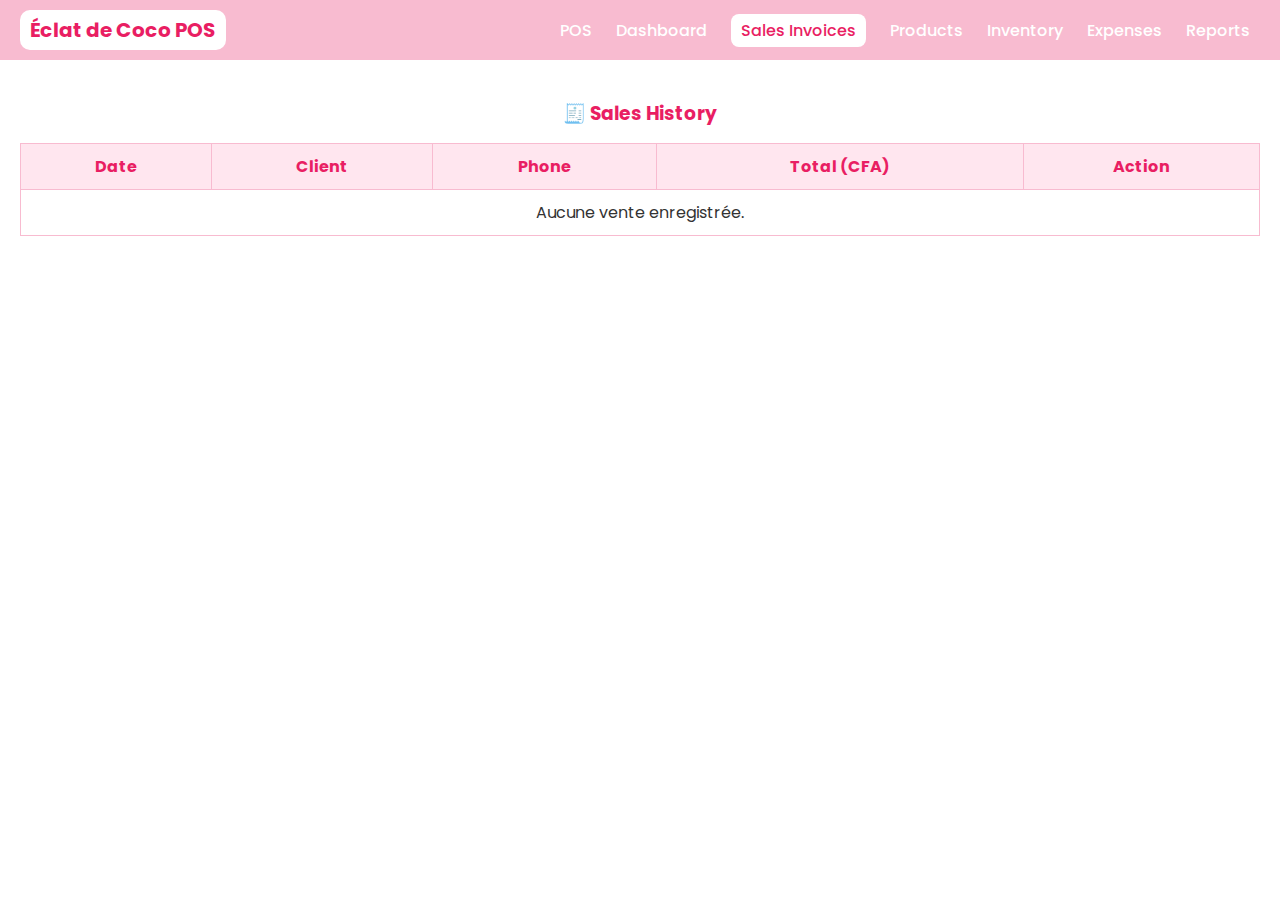
<file: sales_invoices.html>
<!DOCTYPE html>
<html lang="fr">
<head>
  <meta charset="UTF-8">
  <meta name="viewport" content="width=device-width, initial-scale=1.0">
  <title>Sales Invoices | Éclat de Coco POS</title>
  <link href="https://fonts.googleapis.com/css2?family=Poppins:wght@400;500;600&display=swap" rel="stylesheet">
  <style>
    body {
      margin: 0;
      font-family: "Poppins", sans-serif;
      background-color: #fff;
      color: #333;
    }

    nav {
      background-color: #f8bbd0;
      color: white;
      display: flex;
      justify-content: space-between;
      align-items: center;
      padding: 10px 20px;
    }

    nav h2 {
      margin: 0;
      font-size: 20px;
      color: #e91e63;
      background-color: white;
      padding: 5px 10px;
      border-radius: 10px;
    }

    .nav-buttons a {
      color: white;
      text-decoration: none;
      margin: 0 10px;
      font-weight: 500;
      transition: 0.3s;
    }

    .nav-buttons a:hover,
    .nav-buttons a.active {
      color: #e91e63;
      background-color: white;
      padding: 5px 10px;
      border-radius: 8px;
    }

    .container {
      padding: 20px;
    }

    h3 {
      color: #e91e63;
      margin-bottom: 15px;
      text-align: center;
    }

    table {
      width: 100%;
      border-collapse: collapse;
      margin-top: 15px;
    }

    th, td {
      padding: 10px;
      border: 1px solid #f8bbd0;
      text-align: center;
    }

    th {
      background-color: #ffe6ef;
      color: #e91e63;
    }

    tr:nth-child(even) {
      background-color: #fff0f6;
    }

    button {
      border: none;
      border-radius: 6px;
      padding: 6px 12px;
      cursor: pointer;
      font-weight: 600;
      transition: 0.3s;
    }

    .view-btn {
      background-color: #f8bbd0;
      color: #e91e63;
    }

    .view-btn:hover {
      background-color: #e91e63;
      color: white;
    }

    /* Popup Style */
    .popup-overlay {
      position: fixed;
      top: 0;
      left: 0;
      width: 100%;
      height: 100%;
      background: rgba(0, 0, 0, 0.5);
      display: none;
      justify-content: center;
      align-items: center;
    }

    .popup {
      background: white;
      border-radius: 10px;
      padding: 20px;
      width: 90%;
      max-width: 500px;
      text-align: center;
    }

    .popup h4 {
      color: #e91e63;
      margin-bottom: 10px;
    }

    .popup table {
      width: 100%;
      margin-top: 10px;
      border-collapse: collapse;
    }

    .popup th, .popup td {
      border: 1px solid #f8bbd0;
      padding: 6px;
    }

    .popup button {
      margin-top: 15px;
      background-color: #e91e63;
      color: white;
    }

  </style>
</head>

<body>
  <nav>
    <h2>Éclat de Coco POS</h2>
    <div class="nav-buttons">
      <a href="index.html">POS</a>
      <a href="dashboard.html">Dashboard</a>
      <a href="sales_invoices.html" class="active">Sales Invoices</a>
      <a href="products.html">Products</a>
      <a href="inventory.html">Inventory</a>
      <a href="expenses.html">Expenses</a>
      <a href="reports.html">Reports</a>
    </div>
  </nav>

  <div class="container">
    <h3>🧾 Sales History</h3>
    <table id="salesTable">
      <thead>
        <tr>
          <th>Date</th>
          <th>Client</th>
          <th>Phone</th>
          <th>Total (CFA)</th>
          <th>Action</th>
        </tr>
      </thead>
      <tbody></tbody>
    </table>
  </div>

  <!-- 🩷 Popup for Viewing Details -->
  <div class="popup-overlay" id="popupOverlay">
    <div class="popup">
      <h4>Invoice Details</h4>
      <div id="invoiceDetails"></div>
      <button onclick="closePopup()">Fermer</button>
    </div>
  </div>

  <script>
    // 🌸 Load saved sales from localStorage
    function loadSales() {
      const sales = JSON.parse(localStorage.getItem("sales")) || [];
      const tableBody = document.querySelector("#salesTable tbody");
      tableBody.innerHTML = "";

      if (sales.length === 0) {
        tableBody.innerHTML = `<tr><td colspan="5">Aucune vente enregistrée.</td></tr>`;
        return;
      }

      sales.forEach((sale, index) => {
        const row = document.createElement("tr");
        row.innerHTML = `
          <td>${sale.date}</td>
          <td>${sale.client}</td>
          <td>${sale.phone}</td>
          <td>${sale.total.toLocaleString()}</td>
          <td><button class="view-btn" onclick="viewInvoice(${index})">View</button></td>
        `;
        tableBody.appendChild(row);
      });
    }

    // 🩷 View Invoice Details
    function viewInvoice(index) {
      const sales = JSON.parse(localStorage.getItem("sales")) || [];
      const sale = sales[index];

      if (!sale) return;

      let html = `
        <p><strong>Date:</strong> ${sale.date}</p>
        <p><strong>Client:</strong> ${sale.client}</p>
        <p><strong>Téléphone:</strong> ${sale.phone}</p>
        <table>
          <thead><tr><th>Produit</th><th>Qté</th><th>Total (CFA)</th></tr></thead>
          <tbody>
      `;
      sale.items.forEach(item => {
        html += `<tr><td>${item.product}</td><td>${item.qty}</td><td>${item.total}</td></tr>`;
      });
      html += `
          </tbody>
        </table>
        <p><strong>Total Vente:</strong> ${sale.total.toLocaleString()} FCFA</p>
      `;

      document.getElementById("invoiceDetails").innerHTML = html;
      document.getElementById("popupOverlay").style.display = "flex";
    }

    function closePopup() {
      document.getElementById("popupOverlay").style.display = "none";
    }

    document.addEventListener("DOMContentLoaded", loadSales);
  </script>
</body>
</html>
</file>
<file: style.css>
/* 🌸 Global Styles */
body {
  margin: 0;
  font-family: 'Poppins', sans-serif;
  background: #fff;
  color: #444;
  height: 100vh;
  display: flex;
  flex-direction: column;
  overflow: hidden;
}

/* 💖 Navigation Bar */
nav {
  display: flex;
  justify-content: space-between;
  align-items: center;
  background: white;
  border-bottom: 2px solid #f8bbd0;
  padding: 10px 25px;
  box-shadow: 0 2px 8px rgba(233, 30, 99, 0.1);
}

nav h2 {
  color: #e91e63;
  font-weight: 600;
  letter-spacing: 1px;
}

/* 🌷 Navigation Links */
.nav-buttons a {
  text-decoration: none;
  color: #e91e63;
  background: #fce4ec;
  border-radius: 10px;
  padding: 8px 14px;
  margin-left: 8px;
  font-weight: 500;
  transition: all 0.3s ease;
}

.nav-buttons a:hover {
  background: #f8bbd0;
  transform: translateY(-2px);
}

.nav-buttons a.active {
  background: #e91e63;
  color: #fff;
  box-shadow: 0 2px 8px rgba(233, 30, 99, 0.3);
}

/* 💅 Scrollable product area */
.product-section {
  flex: 1;
  padding: 20px;
  overflow-y: auto;
}

.product-section h3 {
  color: #e91e63;
  margin-bottom: 10px;
}

/* 🧁 Tables */
table {
  width: 100%;
  border-collapse: collapse;
  background: #fff;
}

th, td {
  border: 1px solid #f8bbd0;
  padding: 10px;
  text-align: center;
}

th {
  background-color: #ffe6ef;
  color: #e91e63;
}

/* 🪞 Category Buttons */
.category-btn {
  background: #f8bbd0;
  color: #e91e63;
  border: none;
  border-radius: 16px;
  padding: 25px;
  width: 150px;
  height: 150px;
  font-size: 18px;
  font-weight: 600;
  text-align: center;
  cursor: pointer;
  transition: all 0.3s ease;
  box-shadow: 0 4px 10px rgba(233, 30, 99, 0.1);
}

.category-btn:hover,
.category-btn.active {
  background: #e91e63;
  color: white;
  transform: scale(1.05);
  box-shadow: 0 0 12px rgba(233, 30, 99, 0.3);
}
</file>
